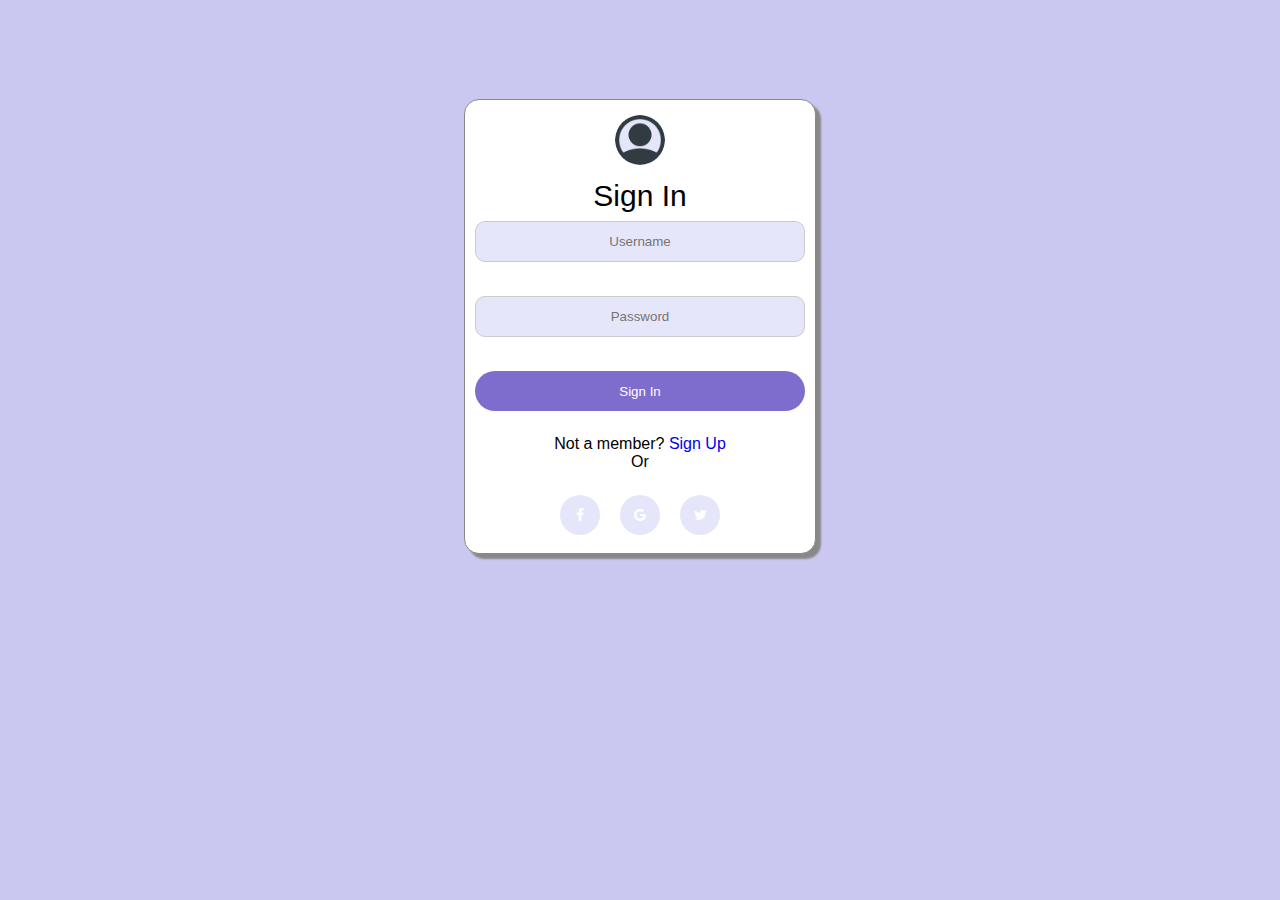
<file: index.html>
<!DOCTYPE html>
<html lang="en">

<head>
  <meta charset="UTF-8">
  <meta http-equiv="X-UA-Compatible" content="IE=edge">
  <meta name="viewport" content="width=device-width, initial-scale=1.0">
  <link rel="stylesheet" href="style.css">
  <link rel="preconnect" href="https://fonts.googleapis.com">
  <title>Login Form</title>
  <link rel="stylesheet" href="https://cdnjs.cloudflare.com/ajax/libs/font-awesome/4.7.0/css/font-awesome.min.css">

</head>

<body>

  <div class="form_div">
    <div class="image">
      <img class="img" src="./userIcon.png">
      <!-- <i id="user" class="fa fa-user"></i> -->
    </div>
    <div class="container">

      <div class="text">Sign In</div>

      <div id="accountError" class="status"></div> <br>
      <input id="name" class="name" type="text" placeholder="Username" name="uname" required> <br>
      <div id="nameError" class="status"></div> <br>
      <input id="password" class="password" type="password" placeholder="Password" name="password" required> <br>
      <div id="passwordError" class="status"></div> <br>
      <button class="login" type="submit" onclick="checkLogin()">Sign In</button>

      <div>
        <p>Not a member? <a id="signup" href="./index1.html">Sign Up</a>
          <br> Or 
        </p>

        <div id="btn" class="text-center">
          <button onclick="location.href= 'https://www.facebook.com/' "  class="btn" id="facebook"><i class="fa fa-facebook"></i></button>
          <button onclick="location.href= 'https://www.google.com/' " class="btn" id="google"><i class="fa fa-google"></i></button>
          <button onclick="location.href= 'https://www.twitter.com/' "  class="btn" id="twitter"><i class="fa fa-twitter"></i></button>

        </div>
      </div>
    </div>
  </div>
  </div>
  <script src="script.js"></script>
</body>

</html>
</file>
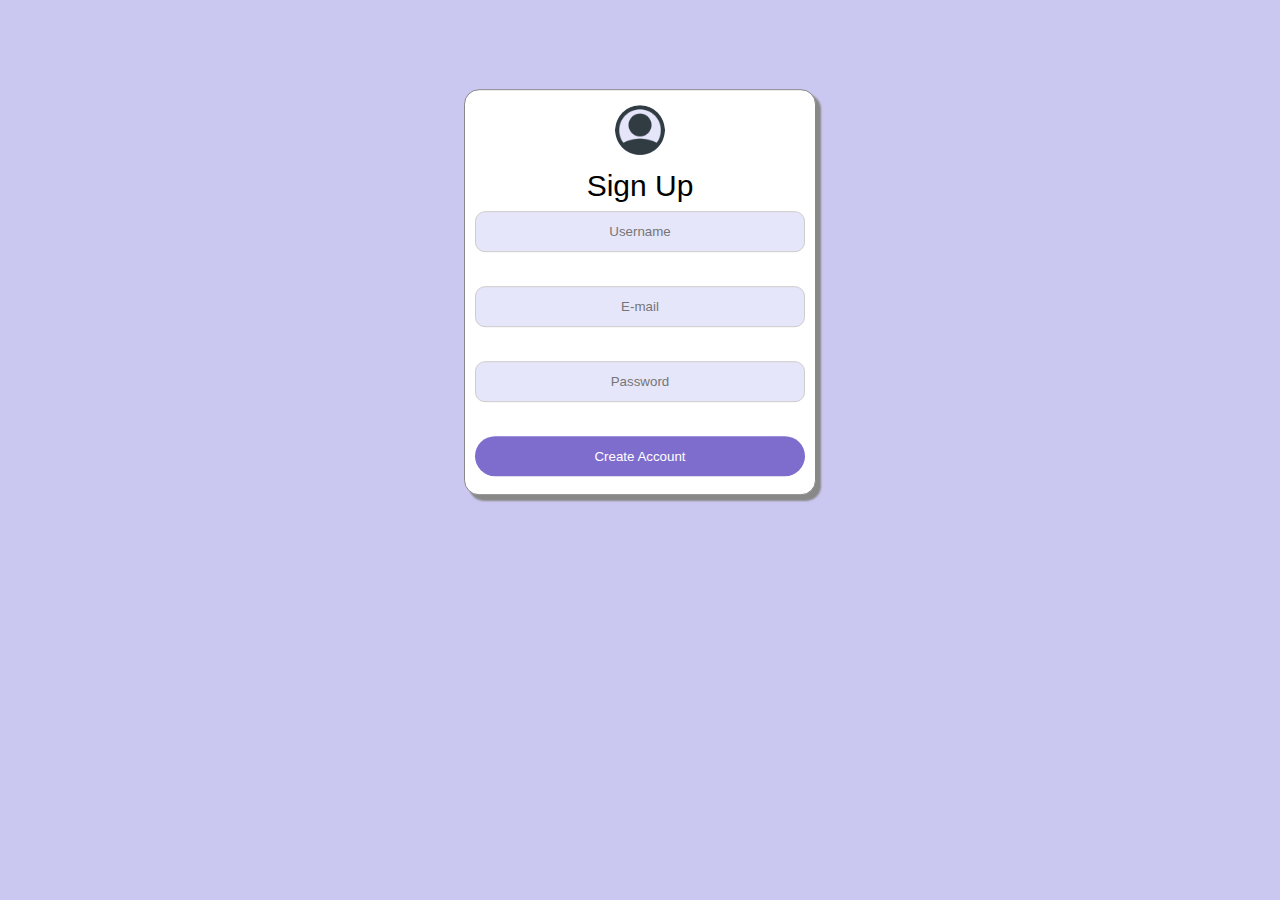
<file: index1.html>
<!DOCTYPE html>
<html lang="en">

<head>
  <meta charset="UTF-8">
  <meta http-equiv="X-UA-Compatible" content="IE=edge">
  <meta name="viewport" content="width=device-width, initial-scale=1.0">
  <link rel="stylesheet" href="style.css">
  <!-- <link href="https://cdn.jsdelivr.net/npm/bootstrap@5.0.2/dist/css/bootstrap.min.css" rel="stylesheet" integrity="sha384-EVSTQN3/azprG1Anm3QDgpJLIm9Nao0Yz1ztcQTwFspd3yD65VohhpuuCOmLASjC" crossorigin="anonymous">
  <meta name="viewport" content="width=device-width, initial-scale=1"> -->
  <title>Sign Up</title>
</head>

<body>
  <div class="form_div">
    <div class="image">
      <img class="img" src="./userIcon.png">
    </div>
    <div class="container">
      <div class="text">Sign Up</div>

      <form id="myForm" method="POST" action="...">
        <div id="accountError" class="status"></div> <br>
        <input id="name" class="name" type="text" placeholder="Username" name="uname" required pattern="\w+"> <br>
        <div id="nameError" class="status"></div> <br>
        <input id="email" class="email" type="email" placeholder="E-mail" name="email" required
          pattern="(?=.*\d)(?=.*[a-z])(?=.*[A-Z]).{6,}"> <br>
        <div id="emailError" class="status"></div> <br>
        <input id="password" class="password" type="password" placeholder="Password" name="password" required> <br>
        <div id="passwordError" class="status"></div> <br>


      </form>


      <button class="signup" type="submit" onclick="checkSignUp()">Create Account</button>
    </div>
  </div>

  </div>
  </div>
  <script src="script.js"></script>
</body>

</html>
</file>
<file: style.css>
body{
  font-family:Arial, Helvetica, sans-serif;
  background-color:#cac8f1;
  position: center;
  text-align:center;
  height: 100%;
}

.form_div{
    margin-top: 50px;
    border-radius: 15px;
    position: center; 
    overflow: auto;
    background-color: rgb(255, 255, 255);
    padding-top: 15px;
    margin: 0% auto 0% auto; 
    border: 1px solid #888;
    width: 350px;
    height: 40%;
    transform: translate(0, 20%);
    box-shadow: 5px 5px 2px #888888;

}
.text{
    font-size: 30px;
    /* font-family: 'Courzier New', Courier, monospace; */
    float: left;
    width: 100%;
    text-align: center;
    align-items: center;
}
a{
  text-decoration: none;
}
.container{
    padding: 10px;
}
input[type=text], input[type=password], input[type=email]{
    width: 100%;
    padding: 12px 20px;
    margin: 8px 0;
    display: inline-block;
    border: 1px solid #ccc;
    box-sizing: border-box;
    background-color: lavender;
    border-radius: 10px;
    text-align: center;
    align-items: center;
}
#image{
    text-align: center;
    margin: 0px 0 15px 0;
    position: relative;
}
.img{
    background-color: lavender;
    width: 50px;
    height: 50px;
    border-radius: 50%;
}
.login,.signup {
    height: 40px;
    border-radius: 400px;
    background-color: rgb(127, 109, 206);
    color: rgb(255, 255, 255);
    border: none;
    cursor: pointer;
    width: 100%;
    text-align: center;
    align-items: center;
    color: white;
    padding: 0px 0px;
    margin: 8px 0;
}
.login:hover,.signup:hover {
    opacity: 0.8;
    background-color: rgb(141, 109, 206);

}
.btn{ 
    width: 40px; 
    height: 40px; 
    padding: 2px 0px; 
    border-radius: 25px; 
    font-size: 14px; 
    text-align: center;
    cursor: pointer;
    border:lightblue;
    margin: 8px;
    background-color: lavender;
    color: white;
}
#facebook:hover{
    background-color: #4267B2;
}
#google:hover{
    background:linear-gradient(-120DEG, #4285f4,#34a853,#fbbc05,#ea4335);
}

#twitter:hover{
    background-color: #1DA1F2;
}
.status {
    font-size: 10px;
    color: red;
    display:block;
    float:inline-start;
    text-align: center;
    align-items: center;
    padding: 0px 30px;
    /* margin: 8px 0; */
}

@media only screen and (min-width:700px) and (max-width:995px)
  {
  #wrapper
  {
  width:100%;
  }
  #wrapper h1
  {
  font-size:30px;
  }
  .form_div
  {
  width:50%;
  margin-left:25%;
  padding-left:0px;
  padding-right:0px;
  /* margin-top: -15%; */
  }
  input[type=text], input[type=password], input[type=email], .status
  {
  width:80%;
  }
  .form_div textarea
  {
  width:80%;
  }
  .login,.signup
  {
  width:80%;
  }
}
@media only screen and (min-width:400px) and (max-width:699px)
  {
  #wrapper
  {
  width:100%;
  }
  #wrapper h1
  {
  font-size:30px;
  }
  .form_div
  {
  width:60%;
  margin-left:20%;
  /* margin-top: -15%; */
  /* margin-bottom: 15%; */
  }
  input[type=text], input[type=password], input[type=email], .status
  {
  width:80%;
  }
  .login,.signup
  {
  width:80%;
  }
}
@media only screen and (min-width:100px) and (max-width:399px)
  {
  #wrapper
  {
  width:100%;
  }
  #wrapper h1
  {
  font-size:25px;
  }
  .form_div
  {
  width:90%;
  margin-left:5%;
  margin-top: -25%;
  margin-bottom: 15%;
  padding-left:0px;
  padding-right:0px;
  }
  input[type=text], input[type=password], input[type=email], .status
  {
  width:80%;
  }
  .login,.signup
  {
  width:80%;
  }
}
</file>
